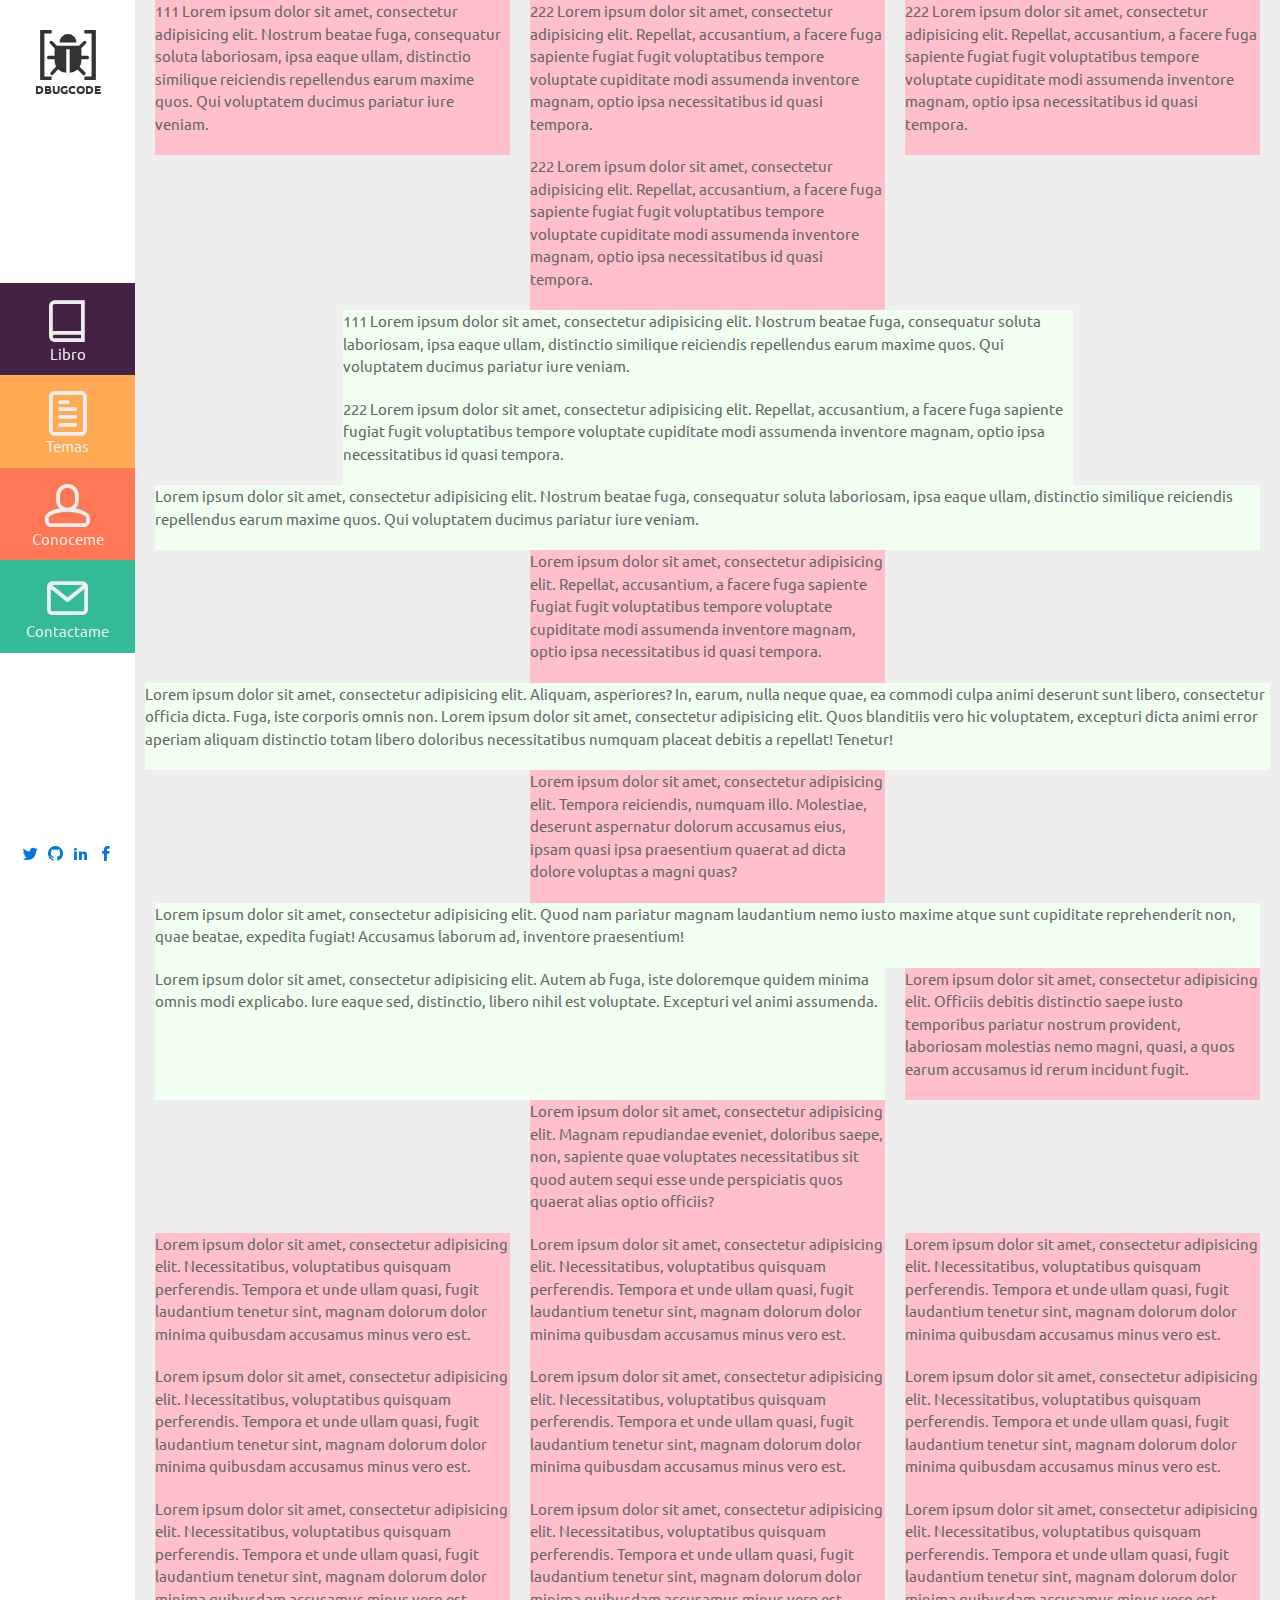
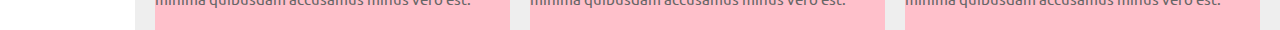
<file: index.html>
<!DOCTYPE html><html lang="en"><head><meta charset="UTF-8"/><meta http-equiv="X-UA-Compatible" content="IE=edge"/><meta name="viewport" content="width=device-width, initial-scale=1"/><title>Desarrollo web detallado</title><link rel="stylesheet" href="./assets/css/styles.css"/><link rel="canonical" href="http://dbugcode.com/"/><link rel="alternate" type="application/rss+xml" title="Desarrollo web detallado" href="http://dbugcode.com/feed.xml"/><link rel="alternate" type="application/rss+xml" title="Desarrollo web detallado" href="http://dbugcode.com/feed.xml"/></head><body><div class="container"><header><div class="header-position"><div class="brand"><a class="logo" href="#"></a><a class="brand-title" href="#">DBUGCODE</a></div><a class="brand-title-mobile" href="#">DBUGCODE</a><nav class="site-nav"><ul><li class="bc-brown"><a href="#"><i class="icon-book"></i><span>Libro</span></a></li><li class="bc-yellow"><a href="#"><i class="icon-paper"></i><span>Temas</span></a></li><li class="bc-orange"><a href="#"><i class="icon-user"></i><span>Conoceme</span></a></li><li class="bc-green"><a href="#"><i class="icon-mail"></i><span>Contactame</span></a></li></ul></nav><nav class="social"><a href="#"><i class="icon-twitter"></i></a><a href="#"><i class="icon-github"></i></a><a href="#"><i class="icon-linkedin"></i></a><a href="#"><i class="icon-facebook"></i></a></nav></div></header><div class="content"><section><div class="row"><div class="col-1"><p>111 Lorem ipsum dolor sit amet, consectetur adipisicing elit. Nostrum beatae fuga, consequatur soluta laboriosam, ipsa eaque ullam, distinctio similique reiciendis repellendus earum maxime quos. Qui voluptatem ducimus pariatur iure veniam.</p></div><div class="col-1"><p>222 Lorem ipsum dolor sit amet, consectetur adipisicing elit. Repellat, accusantium, a facere fuga sapiente fugiat fugit voluptatibus tempore voluptate cupiditate modi assumenda inventore magnam, optio ipsa necessitatibus id quasi tempora.</p></div><div class="col-1"><p>222 Lorem ipsum dolor sit amet, consectetur adipisicing elit. Repellat, accusantium, a facere fuga sapiente fugiat fugit voluptatibus tempore voluptate cupiditate modi assumenda inventore magnam, optio ipsa necessitatibus id quasi tempora.</p></div><div class="col-1"><p>222 Lorem ipsum dolor sit amet, consectetur adipisicing elit. Repellat, accusantium, a facere fuga sapiente fugiat fugit voluptatibus tempore voluptate cupiditate modi assumenda inventore magnam, optio ipsa necessitatibus id quasi tempora.</p></div></div></section><section><div class="row"><div class="col-2"><p>111 Lorem ipsum dolor sit amet, consectetur adipisicing elit. Nostrum beatae fuga, consequatur soluta laboriosam, ipsa eaque ullam, distinctio similique reiciendis repellendus earum maxime quos. Qui voluptatem ducimus pariatur iure veniam.</p></div><div class="col-2"><p>222 Lorem ipsum dolor sit amet, consectetur adipisicing elit. Repellat, accusantium, a facere fuga sapiente fugiat fugit voluptatibus tempore voluptate cupiditate modi assumenda inventore magnam, optio ipsa necessitatibus id quasi tempora.</p></div></div></section><section><div class="row"><div class="col-3"><p>Lorem ipsum dolor sit amet, consectetur adipisicing elit. Nostrum beatae fuga, consequatur soluta laboriosam, ipsa eaque ullam, distinctio similique reiciendis repellendus earum maxime quos. Qui voluptatem ducimus pariatur iure veniam.</p></div><div class="col-1"><p>Lorem ipsum dolor sit amet, consectetur adipisicing elit. Repellat, accusantium, a facere fuga sapiente fugiat fugit voluptatibus tempore voluptate cupiditate modi assumenda inventore magnam, optio ipsa necessitatibus id quasi tempora.</p></div></div></section><section><div class="row"><div class="col-4"><p>Lorem ipsum dolor sit amet, consectetur adipisicing elit. Aliquam, asperiores? In, earum, nulla neque quae, ea commodi culpa animi deserunt sunt libero, consectetur officia dicta. Fuga, iste corporis omnis non. Lorem ipsum dolor sit amet, consectetur adipisicing elit. Quos blanditiis vero hic voluptatem, excepturi dicta animi error aperiam aliquam distinctio totam libero doloribus necessitatibus numquam placeat debitis a repellat! Tenetur!</p></div></div></section><section><div class="row"><div class="col-1"><p>Lorem ipsum dolor sit amet, consectetur adipisicing elit. Tempora reiciendis, numquam illo. Molestiae, deserunt aspernatur dolorum accusamus eius, ipsam quasi ipsa praesentium quaerat ad dicta dolore voluptas a magni quas?</p></div><div class="col-3"><p>Lorem ipsum dolor sit amet, consectetur adipisicing elit. Quod nam pariatur magnam laudantium nemo iusto maxime atque sunt cupiditate reprehenderit non, quae beatae, expedita fugiat! Accusamus laborum ad, inventore praesentium!</p></div></div></section><section><div class="row"><div class="col-2"><p>Lorem ipsum dolor sit amet, consectetur adipisicing elit. Autem ab fuga, iste doloremque quidem minima omnis modi explicabo. Iure eaque sed, distinctio, libero nihil est voluptate. Excepturi vel animi assumenda.</p></div><div class="col-1"><p>Lorem ipsum dolor sit amet, consectetur adipisicing elit. Officiis debitis distinctio saepe iusto temporibus pariatur nostrum provident, laboriosam molestias nemo magni, quasi, a quos earum accusamus id rerum incidunt fugit.</p></div><div class="col-1"><p>Lorem ipsum dolor sit amet, consectetur adipisicing elit. Magnam repudiandae eveniet, doloribus saepe, non, sapiente quae voluptates necessitatibus sit quod autem sequi esse unde perspiciatis quos quaerat alias optio officiis?</p></div></div></section><section><div class="row"><div class="col-1"><p>Lorem ipsum dolor sit amet, consectetur adipisicing elit. Necessitatibus, voluptatibus quisquam perferendis. Tempora et unde ullam quasi, fugit laudantium tenetur sint, magnam dolorum dolor minima quibusdam accusamus minus vero est.</p></div><div class="col-1"><p>Lorem ipsum dolor sit amet, consectetur adipisicing elit. Necessitatibus, voluptatibus quisquam perferendis. Tempora et unde ullam quasi, fugit laudantium tenetur sint, magnam dolorum dolor minima quibusdam accusamus minus vero est.</p></div><div class="col-1"><p>Lorem ipsum dolor sit amet, consectetur adipisicing elit. Necessitatibus, voluptatibus quisquam perferendis. Tempora et unde ullam quasi, fugit laudantium tenetur sint, magnam dolorum dolor minima quibusdam accusamus minus vero est.</p></div><div class="col-1"><p>Lorem ipsum dolor sit amet, consectetur adipisicing elit. Necessitatibus, voluptatibus quisquam perferendis. Tempora et unde ullam quasi, fugit laudantium tenetur sint, magnam dolorum dolor minima quibusdam accusamus minus vero est.</p></div><div class="col-1"><p>Lorem ipsum dolor sit amet, consectetur adipisicing elit. Necessitatibus, voluptatibus quisquam perferendis. Tempora et unde ullam quasi, fugit laudantium tenetur sint, magnam dolorum dolor minima quibusdam accusamus minus vero est.</p></div><div class="col-1"><p>Lorem ipsum dolor sit amet, consectetur adipisicing elit. Necessitatibus, voluptatibus quisquam perferendis. Tempora et unde ullam quasi, fugit laudantium tenetur sint, magnam dolorum dolor minima quibusdam accusamus minus vero est.</p></div><div class="col-1"><p>Lorem ipsum dolor sit amet, consectetur adipisicing elit. Necessitatibus, voluptatibus quisquam perferendis. Tempora et unde ullam quasi, fugit laudantium tenetur sint, magnam dolorum dolor minima quibusdam accusamus minus vero est.</p></div><div class="col-1"><p>Lorem ipsum dolor sit amet, consectetur adipisicing elit. Necessitatibus, voluptatibus quisquam perferendis. Tempora et unde ullam quasi, fugit laudantium tenetur sint, magnam dolorum dolor minima quibusdam accusamus minus vero est.</p></div><div class="col-1"><p>Lorem ipsum dolor sit amet, consectetur adipisicing elit. Necessitatibus, voluptatibus quisquam perferendis. Tempora et unde ullam quasi, fugit laudantium tenetur sint, magnam dolorum dolor minima quibusdam accusamus minus vero est.</p></div></div></section></div></div></body></html>
</file>
<file: assets/css/styles.css>
/*! normalize.css v3.0.3 | MIT License | github.com/necolas/normalize.css */
html {
  font-family: sans-serif;
  -ms-text-size-adjust: 100%;
  -webkit-text-size-adjust: 100%; }

body {
  margin: 0; }

article, aside, details, figcaption, figure, footer, header, hgroup, main, menu, nav, section, summary {
  display: block; }

audio, canvas, progress, video {
  display: inline-block;
  vertical-align: baseline; }

audio:not([controls]) {
  display: none;
  height: 0; }

[hidden], template {
  display: none; }

a {
  background-color: transparent; }

a:active, a:hover {
  outline: 0; }

abbr[title] {
  border-bottom: 1px dotted; }

b, strong {
  font-weight: bold; }

dfn {
  font-style: italic; }

h1 {
  font-size: 2em;
  margin: .67em 0; }

mark {
  background: #ff0;
  color: #000; }

small {
  font-size: 80%; }

sub, sup {
  font-size: 75%;
  line-height: 0;
  position: relative;
  vertical-align: baseline; }

sup {
  top: -0.5em; }

sub {
  bottom: -0.25em; }

img {
  border: 0; }

svg:not(:root) {
  overflow: hidden; }

figure {
  margin: 1em 40px; }

hr {
  -webkit-box-sizing: content-box;
          box-sizing: content-box;
  height: 0; }

pre {
  overflow: auto; }

code, kbd, pre, samp {
  font-family: monospace,monospace;
  font-size: 1em; }

button, input, optgroup, select, textarea {
  color: inherit;
  font: inherit;
  margin: 0; }

button {
  overflow: visible; }

button, select {
  text-transform: none; }

button, html input[type="button"], input[type="reset"], input[type="submit"] {
  -webkit-appearance: button;
  cursor: pointer; }

button[disabled], html input[disabled] {
  cursor: default; }

button::-moz-focus-inner, input::-moz-focus-inner {
  border: 0;
  padding: 0; }

input {
  line-height: normal; }

input[type="checkbox"], input[type="radio"] {
  -webkit-box-sizing: border-box;
          box-sizing: border-box;
  padding: 0; }

input[type="number"]::-webkit-inner-spin-button, input[type="number"]::-webkit-outer-spin-button {
  height: auto; }

input[type="search"] {
  -webkit-appearance: textfield;
  -webkit-box-sizing: content-box;
          box-sizing: content-box; }

input[type="search"]::-webkit-search-cancel-button, input[type="search"]::-webkit-search-decoration {
  -webkit-appearance: none; }

fieldset {
  border: 1px solid silver;
  margin: 0 2px;
  padding: .35em .625em .75em; }

legend {
  border: 0;
  padding: 0; }

textarea {
  overflow: auto; }

optgroup {
  font-weight: bold; }

table {
  border-collapse: collapse;
  border-spacing: 0; }

td, th {
  padding: 0; }

.row {
  display: -webkit-box;
  display: -webkit-flex;
  display: -ms-flexbox;
  display: flex;
  -webkit-box-orient: horizontal;
  -webkit-box-direction: normal;
  -webkit-flex-direction: rows;
      -ms-flex-direction: rows;
          flex-direction: rows;
  -webkit-box-pack: center;
  -webkit-justify-content: center;
      -ms-flex-pack: center;
          justify-content: center;
  -webkit-flex-wrap: wrap;
      -ms-flex-wrap: wrap;
          flex-wrap: wrap; }

.row-around {
  -webkit-justify-content: space-around;
      -ms-flex-pack: distribute;
          justify-content: space-around; }

.row-between {
  -webkit-box-pack: justify;
  -webkit-justify-content: space-between;
      -ms-flex-pack: justify;
          justify-content: space-between; }

.col-1 {
  max-width: 355px;
  margin: 0 10px;
  background: pink; }

.col-2 {
  max-width: 730px;
  margin: 0 10px;
  background: honeydew; }

.col-3 {
  max-width: 1105px;
  margin: 0 10px;
  background: honeydew; }

.col-4 {
  max-width: 1480px;
  margin: 0 10px;
  background: honeydew; }

.col-first {
  -webkit-box-ordinal-group: 0;
  -webkit-order: -1;
      -ms-flex-order: -1;
          order: -1; }

.col-last {
  -webkit-box-ordinal-group: 2;
  -webkit-order: 1;
      -ms-flex-order: 1;
          order: 1; }

@media (max-width: 740px) {
  .content .row {
    display: block; }
  .col-1 {
    max-width: 100%; } }

@font-face {
  font-family: 'icomoon';
  src: url("../fonts/icomoon.eot?2s8lrr");
  src: url("../fonts/icomoon.eot?2s8lrr#iefix") format("embedded-opentype"), url("../fonts/icomoon.ttf?2s8lrr") format("truetype"), url("../fonts/icomoon.woff?2s8lrr") format("woff"), url("../fonts/icomoon.svg?2s8lrr#icomoon") format("svg");
  font-weight: normal;
  font-style: normal; }

[class^="icon-"], [class*=" icon-"] {
  font-family: 'icomoon' !important;
  speak: none;
  font-style: normal;
  font-weight: normal;
  font-variant: normal;
  text-transform: none;
  line-height: 1;
  -webkit-font-smoothing: antialiased;
  -moz-osx-font-smoothing: grayscale; }

.icon-bug:before {
  content: "\f188"; }

.icon-clip:before {
  content: "\e001"; }

.icon-mail:before {
  content: "\e002"; }

.icon-link:before {
  content: "\e005"; }

.icon-bell:before {
  content: "\e006"; }

.icon-ribbon:before {
  content: "\e009"; }

.icon-image:before {
  content: "\e010"; }

.icon-clock:before {
  content: "\e014"; }

.icon-camera:before {
  content: "\e017"; }

.icon-video:before {
  content: "\e018"; }

.icon-monitor:before {
  content: "\e021"; }

.icon-server:before {
  content: "\e022"; }

.icon-gear:before {
  content: "\e023"; }

.icon-heart:before {
  content: "\e024"; }

.icon-book:before {
  content: "\e030"; }

.icon-layers:before {
  content: "\e031"; }

.icon-paper:before {
  content: "\e034"; }

.icon-circle-plus:before {
  content: "\e040"; }

.icon-circle-minus:before {
  content: "\e041"; }

.icon-circle-check:before {
  content: "\e042"; }

.icon-circle-cross:before {
  content: "\e043"; }

.icon-mic:before {
  content: "\e048"; }

.icon-repeat:before {
  content: "\e058"; }

.icon-folder:before {
  content: "\e059"; }

.icon-cloud:before {
  content: "\e065"; }

.icon-cloud-download:before {
  content: "\e067"; }

.icon-user:before {
  content: "\e074"; }

.icon-comment:before {
  content: "\e076"; }

.icon-box:before {
  content: "\e079"; }

.icon-tag:before {
  content: "\e085"; }

.icon-arrow-up:before {
  content: "\e096"; }

.icon-trash:before {
  content: "\e109"; }

.icon-delete:before {
  content: "\e119"; }

.icon-menu:before {
  content: "\e120"; }

.icon-archive:before {
  content: "\e121"; }

.icon-inbox:before {
  content: "\e122"; }

.icon-outbox:before {
  content: "\e123"; }

.icon-file:before {
  content: "\e124"; }

.icon-file-add:before {
  content: "\e125"; }

.icon-ellipsis:before {
  content: "\e129"; }

.icon-gplus:before {
  content: "\ea8b"; }

.icon-facebook:before {
  content: "\ea90"; }

.icon-twitter:before {
  content: "\ea96"; }

.icon-rss:before {
  content: "\ea9b"; }

.icon-youtube:before {
  content: "\ea9d"; }

.icon-github:before {
  content: "\eab0"; }

.icon-npm:before {
  content: "\eab1"; }

.icon-linkedin:before {
  content: "\eaca"; }

/* cyrillic-ext */
@font-face {
  font-family: 'Ubuntu';
  font-style: normal;
  font-weight: 400;
  src: local("Ubuntu"), url(../fonts/ODszJI8YqNw8V2xPulzjO_esZW2xOQ-xsNqO47m55DA.woff2) format("woff2");
  unicode-range: U+0460-052F, U+20B4, U+2DE0-2DFF, U+A640-A69F; }

/* cyrillic */
@font-face {
  font-family: 'Ubuntu';
  font-style: normal;
  font-weight: 400;
  src: local("Ubuntu"), url(../fonts/iQ9VJx1UMASKNiGywyyCXvesZW2xOQ-xsNqO47m55DA.woff2) format("woff2");
  unicode-range: U+0400-045F, U+0490-0491, U+04B0-04B1, U+2116; }

/* greek-ext */
@font-face {
  font-family: 'Ubuntu';
  font-style: normal;
  font-weight: 400;
  src: local("Ubuntu"), url(../fonts/WkvQmvwsfw_KKeau9SlQ2_esZW2xOQ-xsNqO47m55DA.woff2) format("woff2");
  unicode-range: U+1F00-1FFF; }

/* greek */
@font-face {
  font-family: 'Ubuntu';
  font-style: normal;
  font-weight: 400;
  src: local("Ubuntu"), url(../fonts/gYAtqXUikkQjyJA1SnpDLvesZW2xOQ-xsNqO47m55DA.woff2) format("woff2");
  unicode-range: U+0370-03FF; }

/* latin-ext */
@font-face {
  font-family: 'Ubuntu';
  font-style: normal;
  font-weight: 400;
  src: local("Ubuntu"), url(../fonts/Wu5Iuha-XnKDBvqRwQzAG_esZW2xOQ-xsNqO47m55DA.woff2) format("woff2");
  unicode-range: U+0100-024F, U+1E00-1EFF, U+20A0-20AB, U+20AD-20CF, U+2C60-2C7F, U+A720-A7FF; }

/* latin */
@font-face {
  font-family: 'Ubuntu';
  font-style: normal;
  font-weight: 400;
  src: local("Ubuntu"), url(../fonts/sDGTilo5QRsfWu6Yc11AXg.woff2) format("woff2");
  unicode-range: U+0000-00FF, U+0131, U+0152-0153, U+02C6, U+02DA, U+02DC, U+2000-206F, U+2074, U+20AC, U+2212, U+2215, U+E0FF, U+EFFD, U+F000; }

/* cyrillic-ext */
@font-face {
  font-family: 'Ubuntu';
  font-style: normal;
  font-weight: 700;
  src: local("Ubuntu Bold"), local("Ubuntu-Bold"), url(../fonts/oxrPYIm05JrY_0rFIEQ_oRJtnKITppOI_IvcXXDNrsc.woff2) format("woff2");
  unicode-range: U+0460-052F, U+20B4, U+2DE0-2DFF, U+A640-A69F; }

/* cyrillic */
@font-face {
  font-family: 'Ubuntu';
  font-style: normal;
  font-weight: 700;
  src: local("Ubuntu Bold"), local("Ubuntu-Bold"), url(../fonts/4z2U46_RRLOfkoHsWJG3vxJtnKITppOI_IvcXXDNrsc.woff2) format("woff2");
  unicode-range: U+0400-045F, U+0490-0491, U+04B0-04B1, U+2116; }

/* greek-ext */
@font-face {
  font-family: 'Ubuntu';
  font-style: normal;
  font-weight: 700;
  src: local("Ubuntu Bold"), local("Ubuntu-Bold"), url(../fonts/2vaWVxeAxHVkFcnCBCQCyRJtnKITppOI_IvcXXDNrsc.woff2) format("woff2");
  unicode-range: U+1F00-1FFF; }

/* greek */
@font-face {
  font-family: 'Ubuntu';
  font-style: normal;
  font-weight: 700;
  src: local("Ubuntu Bold"), local("Ubuntu-Bold"), url(../fonts/M-Ii49WH_TYYnOjQyLgTMBJtnKITppOI_IvcXXDNrsc.woff2) format("woff2");
  unicode-range: U+0370-03FF; }

/* latin-ext */
@font-face {
  font-family: 'Ubuntu';
  font-style: normal;
  font-weight: 700;
  src: local("Ubuntu Bold"), local("Ubuntu-Bold"), url(../fonts/nsLtvfQoT-rVwGTHHnkeJhJtnKITppOI_IvcXXDNrsc.woff2) format("woff2");
  unicode-range: U+0100-024F, U+1E00-1EFF, U+20A0-20AB, U+20AD-20CF, U+2C60-2C7F, U+A720-A7FF; }

/* latin */
@font-face {
  font-family: 'Ubuntu';
  font-style: normal;
  font-weight: 700;
  src: local("Ubuntu Bold"), local("Ubuntu-Bold"), url(../fonts/0ihfXUL2emPh0ROJezvraFtXRa8TVwTICgirnJhmVJw.woff2) format("woff2");
  unicode-range: U+0000-00FF, U+0131, U+0152-0153, U+02C6, U+02DA, U+02DC, U+2000-206F, U+2074, U+20AC, U+2212, U+2215, U+E0FF, U+EFFD, U+F000; }

/* cyrillic-ext */
@font-face {
  font-family: 'Ubuntu';
  font-style: italic;
  font-weight: 400;
  src: local("Ubuntu Italic"), local("Ubuntu-Italic"), url(../fonts/w3OQMu9Ox3bN1d9i3mbh2xTbgVql8nDJpwnrE27mub0.woff2) format("woff2");
  unicode-range: U+0460-052F, U+20B4, U+2DE0-2DFF, U+A640-A69F; }

/* cyrillic */
@font-face {
  font-family: 'Ubuntu';
  font-style: italic;
  font-weight: 400;
  src: local("Ubuntu Italic"), local("Ubuntu-Italic"), url(../fonts/LYvzNpa5ecqVXi8cf4pj-hTbgVql8nDJpwnrE27mub0.woff2) format("woff2");
  unicode-range: U+0400-045F, U+0490-0491, U+04B0-04B1, U+2116; }

/* greek-ext */
@font-face {
  font-family: 'Ubuntu';
  font-style: italic;
  font-weight: 400;
  src: local("Ubuntu Italic"), local("Ubuntu-Italic"), url(../fonts/T0N0BD55aMuIijZeoZ4TJBTbgVql8nDJpwnrE27mub0.woff2) format("woff2");
  unicode-range: U+1F00-1FFF; }

/* greek */
@font-face {
  font-family: 'Ubuntu';
  font-style: italic;
  font-weight: 400;
  src: local("Ubuntu Italic"), local("Ubuntu-Italic"), url(../fonts/RunG4-izX6wYOuWLUJmsihTbgVql8nDJpwnrE27mub0.woff2) format("woff2");
  unicode-range: U+0370-03FF; }

/* latin-ext */
@font-face {
  font-family: 'Ubuntu';
  font-style: italic;
  font-weight: 400;
  src: local("Ubuntu Italic"), local("Ubuntu-Italic"), url(../fonts/IZYv9ktJI5s8uIr0hWnbSBTbgVql8nDJpwnrE27mub0.woff2) format("woff2");
  unicode-range: U+0100-024F, U+1E00-1EFF, U+20A0-20AB, U+20AD-20CF, U+2C60-2C7F, U+A720-A7FF; }

/* latin */
@font-face {
  font-family: 'Ubuntu';
  font-style: italic;
  font-weight: 400;
  src: local("Ubuntu Italic"), local("Ubuntu-Italic"), url(../fonts/WB6rgjTg_oRfj6mlXZJbb_esZW2xOQ-xsNqO47m55DA.woff2) format("woff2");
  unicode-range: U+0000-00FF, U+0131, U+0152-0153, U+02C6, U+02DA, U+02DC, U+2000-206F, U+2074, U+20AC, U+2212, U+2215, U+E0FF, U+EFFD, U+F000; }

.gigantic, .huge, .large, .bigger, .big,
h1, h2, h3, h4, h5, h6 {
  color: #222;
  font-weight: bold; }

.gigantic {
  font-size: 110px;
  line-height: 1.09;
  letter-spacing: -2px; }

.huge, h1 {
  font-size: 68px;
  line-height: 1.05;
  letter-spacing: -1px; }

.large, h2 {
  font-size: 42px;
  line-height: 1.14; }

.bigger, h3 {
  font-size: 26px;
  line-height: 1.38; }

.big, h4 {
  font-size: 22px;
  line-height: 1.38; }

.small, small {
  font-size: 10px;
  line-height: 1.2; }

p {
  margin: 0 0 20px 0; }

em {
  font-style: italic; }

strong {
  font-weight: bold; }

hr {
  border: solid #ddd;
  border-width: 1px 0 0;
  clear: both;
  margin: 10px 0 30px;
  height: 0; }

body {
  background-color: #eee;
  font-size: 15px;
  line-height: 1.5;
  font-family: 'Ubuntu', sans-serif;
  color: #666;
  -webkit-font-smoothing: antialiased;
  -webkit-text-size-adjust: 100%; }

.bc-brown {
  background-color: #424;
  -webkit-transition: background-color 0.3s ease-in-out;
  transition: background-color 0.3s ease-in-out; }
  .bc-brown:hover {
    background-color: #663366; }

.bc-yellow {
  background-color: #FA5;
  -webkit-transition: background-color 0.3s ease-in-out;
  transition: background-color 0.3s ease-in-out; }
  .bc-yellow:hover {
    background-color: #ffc488; }

.bc-orange {
  background-color: #F75;
  -webkit-transition: background-color 0.3s ease-in-out;
  transition: background-color 0.3s ease-in-out; }
  .bc-orange:hover {
    background-color: #ffa088; }

.bc-green {
  background-color: #3B9;
  -webkit-transition: background-color 0.3s ease-in-out;
  transition: background-color 0.3s ease-in-out; }
  .bc-green:hover {
    background-color: #51d0b0; }

a {
  color: #07D;
  text-decoration: none;
  outline: 0; }
  a:hover, a:focus {
    color: #44a9ff; }

::-moz-selection {
  background: #FFF498; }

::selection {
  background: #FFF498; }

::-moz-selection {
  background: #FFF498; }

img::-moz-selection {
  background: transparent; }

img::selection {
  background: transparent; }

img::-moz-selection {
  background: transparent; }

body {
  -webkit-tap-highlight-color: #FFF498; }

.container header {
  width: 135px;
  background: white;
  padding: 30px 0; }
  .container header .header-position {
    position: fixed;
    top: 30px;
    left: 0;
    bottom: 30px;
    width: 135px;
    display: -webkit-box;
    display: -webkit-flex;
    display: -ms-flexbox;
    display: flex;
    -webkit-box-orient: vertical;
    -webkit-box-direction: normal;
    -webkit-flex-direction: column;
        -ms-flex-direction: column;
            flex-direction: column;
    -webkit-box-pack: justify;
    -webkit-justify-content: space-between;
        -ms-flex-pack: justify;
            justify-content: space-between; }
    .container header .header-position .brand {
      display: -webkit-box;
      display: -webkit-flex;
      display: -ms-flexbox;
      display: flex;
      -webkit-box-orient: vertical;
      -webkit-box-direction: normal;
      -webkit-flex-direction: column;
          -ms-flex-direction: column;
              flex-direction: column; }
      .container header .header-position .brand .logo {
        background-image: url(../img/logo-bug-brackets.svg);
        background-repeat: no-repeat;
        background-position: center;
        background-size: contain;
        height: 50px;
        padding: 0;
        margin: 0; }
      .container header .header-position .brand .brand-title {
        display: block;
        font-size: .8em;
        font-weight: bold;
        text-align: center;
        color: #333; }
    .container header .header-position .brand-title-mobile {
      display: none;
      text-align: center;
      margin-top: 7px;
      color: #333;
      font-weight: bold;
      font-size: 1.5em; }
  .container header .site-nav ul {
    list-style: none;
    margin: 20px 0;
    padding: 0 20px 0 0;
    text-align: center;
    width: 100%; }
    .container header .site-nav ul li {
      color: #eee; }
      .container header .site-nav ul li a {
        padding: 15px 0 10px 0;
        color: #eee;
        width: 100%;
        display: block; }
      .container header .site-nav ul li i {
        display: block;
        font-size: 3em; }
  .container header .social {
    display: -webkit-box;
    display: -webkit-flex;
    display: -ms-flexbox;
    display: flex;
    -webkit-box-pack: center;
    -webkit-justify-content: center;
        -ms-flex-pack: center;
            justify-content: center; }
    .container header .social a {
      margin: 5px; }

@media (max-width: 740px) {
  .container header {
    width: auto;
    padding: 0; }
    .container header .header-position {
      width: auto;
      position: relative;
      top: auto;
      left: auto;
      bottom: auto;
      -webkit-box-orient: horizontal;
      -webkit-box-direction: normal;
      -webkit-flex-direction: row;
          -ms-flex-direction: row;
              flex-direction: row;
      -webkit-box-align: center;
      -webkit-align-items: center;
          -ms-flex-align: center;
                  -ms-grid-row-align: center;
              align-items: center; }
      .container header .header-position .brand .logo {
        margin: 10px;
        height: 40px;
        width: 40px;
        display: block; }
      .container header .header-position .brand .brand-title {
        display: none; }
      .container header .header-position .brand-title-mobile {
        display: block; }
      .container header .header-position .site-nav {
        height: 60px; }
        .container header .header-position .site-nav ul {
          height: 100%;
          display: -webkit-box;
          display: -webkit-flex;
          display: -ms-flexbox;
          display: flex;
          padding: 0;
          margin: 0; }
          .container header .header-position .site-nav ul li {
            padding: 0 16px;
            -webkit-box-orient: horizontal;
            -webkit-box-direction: normal;
            -webkit-flex-direction: row;
                -ms-flex-direction: row;
                    flex-direction: row; }
            .container header .header-position .site-nav ul li a {
              padding: 16px 0; }
              .container header .header-position .site-nav ul li a i {
                font-size: 2em; }
              .container header .header-position .site-nav ul li a span {
                display: none; }
      .container header .header-position .social {
        display: none; } }

@media (max-width: 430px) {
  .container header .header-position .brand {
    width: 100%; }
    .container header .header-position .brand .logo {
      margin: auto; }
  .container header .header-position .brand-title-mobile {
    display: none; } }

.container {
  display: -webkit-box;
  display: -webkit-flex;
  display: -ms-flexbox;
  display: flex;
  min-height: 100vh; }
  @media (max-width: 740px) {
    .container {
      display: block; } }

.content {
  -webkit-box-flex: 1;
  -webkit-flex: 1;
      -ms-flex: 1;
          flex: 1; }
</file>
